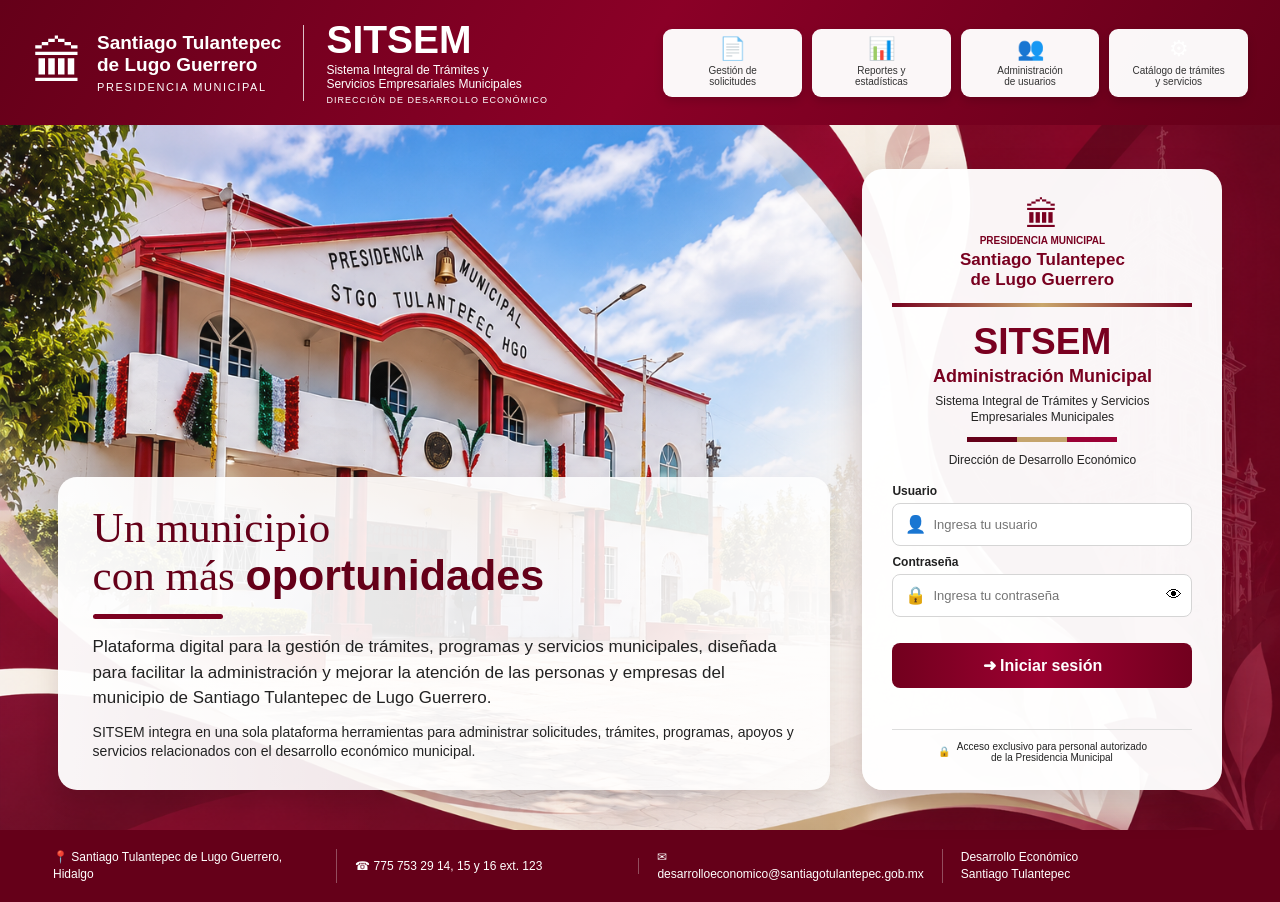
<file: index.html>
<!DOCTYPE html>
<html lang="es">

<head>

    <meta charset="UTF-8">

    <meta name="viewport"
          content="width=device-width, initial-scale=1.0">

    <title>SITSEM | Administración Municipal</title>

    <link rel="stylesheet" href="css/estilos.css">

</head>


<body>

    <header class="encabezado">


        <!-- MUNICIPIO -->

        <div class="municipio">

            <div class="logo-municipio">
                🏛
            </div>

            <div class="datos-municipio">

                <h2>
                    Santiago Tulantepec
                    <br>
                    de Lugo Guerrero
                </h2>

                <p>
                    PRESIDENCIA MUNICIPAL
                </p>

            </div>

        </div>


        <!-- LÍNEA -->

        <div class="linea"></div>


        <!-- SITSEM -->

        <div class="sitsem">

            <h1>
                SITSEM
            </h1>

            <p>
                Sistema Integral de Trámites y
                <br>
                Servicios Empresariales Municipales
            </p>

            <span>
                DIRECCIÓN DE DESARROLLO ECONÓMICO
            </span>

        </div>


        <!-- =================================================
             TARJETAS SUPERIORES
        ================================================== -->

        <div class="accesos">


            <div class="tarjeta">

                <span>📄</span>

                <p>
                    Gestión de
                    <br>
                    solicitudes
                </p>

            </div>


            <div class="tarjeta">

                <span>📊</span>

                <p>
                    Reportes y
                    <br>
                    estadísticas
                </p>

            </div>


            <div class="tarjeta">

                <span>👥</span>

                <p>
                    Administración
                    <br>
                    de usuarios
                </p>

            </div>


            <div class="tarjeta">

                <span>⚙</span>

                <p>
                    Catálogo de trámites
                    <br>
                    y servicios
                </p>

            </div>


        </div>


    </header>



    <!-- =====================================================
         CONTENIDO PRINCIPAL
    ====================================================== -->

    <main class="principal">


        <!-- =================================================
             PRESENTACIÓN
        ================================================== -->

        <section class="presentacion">


            <div class="mensaje">


                <h2>

                    Un municipio
                    <br>

                    con más
                    <strong>
                        oportunidades
                    </strong>

                </h2>


                <div class="decoracion"></div>


                <p>

                    Plataforma digital para la gestión
                    de trámites, programas y servicios
                    municipales, diseñada para facilitar
                    la administración y mejorar la atención
                    de las personas y empresas del municipio
                    de Santiago Tulantepec de Lugo Guerrero.

                </p>


                <p class="texto-secundario">

                    SITSEM integra en una sola plataforma
                    herramientas para administrar solicitudes,
                    trámites, programas, apoyos y servicios
                    relacionados con el desarrollo económico
                    municipal.

                </p>


            </div>


        </section>



        <!-- =================================================
             LOGIN
        ================================================== -->

        <section class="contenedor-login">


            <div class="login">


                <div class="logo-login">
                    🏛
                </div>


                <p class="presidencia">
                    PRESIDENCIA MUNICIPAL
                </p>


                <h3>

                    Santiago Tulantepec
                    <br>
                    de Lugo Guerrero

                </h3>


                <div class="onda"></div>


                <h1>
                    SITSEM
                </h1>


                <h2>
                    Administración Municipal
                </h2>


                <p class="descripcion">

                    Sistema Integral de Trámites y Servicios
                    <br>
                    Empresariales Municipales

                </p>


                <div class="colores">

                    <span></span>
                    <span></span>
                    <span></span>

                </div>


                <p class="direccion">

                    Dirección de Desarrollo Económico

                </p>



                <!-- FORMULARIO -->

                <form id="formLogin">


                    <label for="usuario">
                        Usuario
                    </label>


                    <div class="campo">

                        <span>
                            👤
                        </span>

                        <input
                            type="text"
                            id="usuario"
                            autocomplete="username"
                            placeholder="Ingresa tu usuario"
                            required
                        >

                    </div>



                    <label for="password">
                        Contraseña
                    </label>


                    <div class="campo">

                        <span>
                            🔒
                        </span>


                        <input
                            type="password"
                            id="password"
                            autocomplete="current-password"
                            placeholder="Ingresa tu contraseña"
                            required
                        >


                        <button
                            type="button"
                            class="mostrar"
                            id="mostrarPassword">

                            👁

                        </button>

                    </div>



                    <div class="opciones">


                      

                       


                    </div>



                    <button
                        type="submit"
                        class="btn-login">

                        ➜
                        Iniciar sesión

                    </button>


                    <p id="mensaje"></p>


                </form>



                <!-- SEGURIDAD -->

                <div class="seguridad">

                    🔒

                    <span>

                        Acceso exclusivo para personal autorizado
                        <br>
                        de la Presidencia Municipal

                    </span>

                </div>


            </div>


        </section>


    </main>



    <!-- =====================================================
         FOOTER
    ====================================================== -->

    <footer>


        <div>

            📍
            Santiago Tulantepec de Lugo Guerrero,
            Hidalgo

        </div>


        <div>

            ☎
            775 753 29 14, 15 y 16 ext. 123

        </div>


        <div>

            ✉
            desarrolloeconomico@santiagotulantepec.gob.mx

        </div>


        <div>

            Desarrollo Económico
            <br>
            Santiago Tulantepec

        </div>


    </footer>



    <script src="js/login.js"></script>


</body>

</html>
</file>
<file: css/estilos.css>
/* =====================================================
   CONFIGURACIÓN GENERAL
===================================================== */

* {
    margin: 0;
    padding: 0;
    box-sizing: border-box;
}

html,
body {
    width: 100%;
    min-height: 100%;
}

body {
    font-family: Arial, Helvetica, sans-serif;
    background: #f7f3ef;
    color: #222;
}


/* =====================================================
   ENCABEZADO
===================================================== */

.encabezado {

    height: 125px;
    width: 100%;

    background:
        linear-gradient(
            120deg,
            #650019,
            #8b0027,
            #650019
        );

    color: white;

    display: flex;
    align-items: center;

    padding: 12px 32px;

    gap: 22px;

}


/* =====================================================
   MUNICIPIO
===================================================== */

.municipio {

    display: flex;
    align-items: center;

    gap: 13px;

    flex-shrink: 0;

}


.logo-municipio {

    font-size: 52px;

}


.datos-municipio h2 {

    font-size: 19px;

    line-height: 1.15;

}


.datos-municipio p {

    margin-top: 6px;

    font-size: 11px;

    letter-spacing: 1.6px;

}


/* =====================================================
   LÍNEA
===================================================== */

.linea {

    width: 1px;

    height: 76px;

    background:
        rgba(255,255,255,.75);

    flex-shrink: 0;

}


/* =====================================================
   SITSEM
===================================================== */

.sitsem {

    min-width: 300px;

    flex-shrink: 0;

}


.sitsem h1 {

    font-size: 39px;

    line-height: 1;

}


.sitsem p {

    font-size: 12px;

    line-height: 1.2;

    margin-top: 4px;

}


.sitsem span {

    display: block;

    font-size: 9px;

    letter-spacing: 1px;

    margin-top: 4px;

}


/* =====================================================
   TARJETAS SUPERIORES
===================================================== */

.accesos {

    margin-left: auto;

    flex: 1;

    height: 100%;

    display: grid;

    grid-template-columns:
        repeat(4, 1fr);

    gap: 10px;

    align-items: center;

    padding-left: 15px;

}


/* =====================================================
   TARJETA
===================================================== */

.tarjeta {

    width: 100%;

    height: 68px;

    background:
        rgba(255,255,255,.97);

    border-radius: 9px;

    display: flex;

    flex-direction: column;

    justify-content: center;

    align-items: center;

    text-align: center;

    padding: 7px;

    box-shadow:
        0 4px 10px
        rgba(0,0,0,.15);

    transition:
        transform .25s ease;

}


.tarjeta:hover {

    transform:
        translateY(-2px);

}


.tarjeta span {

    font-size: 22px;

    line-height: 1;

    margin-bottom: 5px;

}


.tarjeta p {

    color: #333;

    font-size: 10px;

    line-height: 1.15;

}


/* =====================================================
   CONTENIDO PRINCIPAL
===================================================== */

.principal {

    min-height:
        calc(100vh - 195px);

    width: 100%;

    background-image:

        linear-gradient(
            90deg,
            rgba(255,255,255,.05),
            rgba(255,255,255,.02)
        ),

        url("../img/fondo-login.png");

    background-size: cover;

    background-position: center;

    background-repeat: no-repeat;

    display: grid;

    grid-template-columns:
        minmax(580px, 1.65fr)
        minmax(360px, .65fr);

    gap: 32px;

    padding:
        32px
        4.5%
        28px;

}


/* =====================================================
   PRESENTACIÓN
===================================================== */

.presentacion {

    display: flex;

    flex-direction: column;

    justify-content: flex-end;

    min-width: 0;

    padding-bottom: 12px;

}


/* =====================================================
   MENSAJE
===================================================== */

.mensaje {

    width: 100%;

    max-width: 800px;

    background:

        linear-gradient(
            90deg,
            rgba(255,255,255,.96),
            rgba(255,255,255,.82)
        );

    padding:
        28px
        35px;

    border-radius: 19px;

    box-shadow:
        0 9px 25px
        rgba(0,0,0,.10);

}


.mensaje h2 {

    color: #650019;

    font-family:
        Georgia,
        serif;

    font-size: 43px;

    font-weight: normal;

    line-height: 1.08;

}


.mensaje strong {

    font-family:
        Arial,
        sans-serif;

}


.decoracion {

    width: 130px;

    height: 5px;

    background:
        #7b001f;

    margin:
        15px 0;

    border-radius: 10px;

}


.mensaje p {

    max-width: 760px;

    font-size: 17px;

    line-height: 1.48;

}


.texto-secundario {

    margin-top: 13px;

    font-size: 14px !important;

    line-height: 1.4 !important;

}


/* =====================================================
   LOGIN
===================================================== */

.contenedor-login {

    display: flex;

    justify-content: center;

    align-items: center;

}


.login {

    width: 100%;

    max-width: 410px;

    background:
        rgba(255,255,255,.96);

    border-radius: 21px;

    padding:
        27px
        30px;

    box-shadow:
        0 14px 35px
        rgba(50,0,10,.24);

}


/* =====================================================
   CABECERA LOGIN
===================================================== */

.logo-login {

    text-align: center;

    color: #790020;

    font-size: 34px;

}


.presidencia {

    text-align: center;

    color: #790020;

    font-size: 10px;

    font-weight: bold;

}


.login h3 {

    text-align: center;

    color: #790020;

    font-size: 17px;

    line-height: 1.15;

    margin-top: 4px;

}


.onda {

    width: 100%;

    height: 4px;

    background:

        linear-gradient(
            90deg,
            #76001e,
            #c9a66b,
            #76001e
        );

    margin:
        14px 0;

}


.login > h1 {

    text-align: center;

    color: #790020;

    font-size: 37px;

}


.login > h2 {

    text-align: center;

    color: #790020;

    font-size: 18px;

    margin-top: 3px;

}


.descripcion {

    text-align: center;

    margin-top: 7px;

    font-size: 12px;

    line-height: 1.3;

}


/* =====================================================
   COLORES
===================================================== */

.colores {

    display: flex;

    justify-content: center;

    margin:
        11px 0;

}


.colores span {

    width: 50px;

    height: 5px;

}


.colores span:nth-child(1) {
    background: #650019;
}


.colores span:nth-child(2) {
    background: #c5a46d;
}


.colores span:nth-child(3) {
    background: #9b0035;
}


.direccion {

    text-align: center;

    margin-bottom: 17px;

    font-size: 12px;

}


/* =====================================================
   FORMULARIO
===================================================== */

form label {

    display: block;

    margin:
        9px 0 5px;

    font-weight: bold;

    font-size: 12px;

}


.campo {

    position: relative;

    display: flex;

    align-items: center;

}


.campo > span {

    position: absolute;

    left: 13px;

    font-size: 17px;

}


.campo input {

    width: 100%;

    height: 43px;

    padding:
        10px 40px;

    border:
        1px solid #d5d5d5;

    border-radius: 8px;

    font-size: 13px;

    outline: none;

    transition: .3s;

}


.campo input:focus {

    border-color:
        #810024;

    box-shadow:
        0 0 0 3px
        rgba(129,0,36,.10);

}


.mostrar {

    position: absolute;

    right: 10px;

    background: transparent;

    border: none;

    cursor: pointer;

    font-size: 16px;

}


/* =====================================================
   OPCIONES
===================================================== */

.opciones {

    display: flex;

    justify-content:
        space-between;

    align-items: center;

    margin:
        13px 0;

}


.recordar {

    display: flex;

    align-items: center;

    gap: 5px;

    font-size: 11px;

}


.opciones a {

    color: #790020;

    font-size: 11px;

    text-decoration: underline;

}


/* =====================================================
   BOTÓN
===================================================== */

.btn-login {

    width: 100%;

    border: none;

    border-radius: 8px;

    padding: 13px;

    background:

        linear-gradient(
            90deg,
            #72001e,
            #9d0031,
            #72001e
        );

    color: white;

    font-size: 16px;

    font-weight: bold;

    cursor: pointer;

    transition: .3s;

}


.btn-login:hover {

    transform:
        translateY(-2px);

    box-shadow:
        0 6px 14px
        rgba(110,0,30,.30);

}


/* =====================================================
   MENSAJE
===================================================== */

#mensaje {

    text-align: center;

    margin-top: 8px;

    font-size: 12px;

    min-height: 16px;

}


/* =====================================================
   SEGURIDAD
===================================================== */

.seguridad {

    margin-top: 17px;

    padding-top: 11px;

    border-top:
        1px solid #ddd;

    display: flex;

    justify-content: center;

    align-items: center;

    gap: 7px;

    font-size: 10px;

    text-align: center;

}


/* =====================================================
   FOOTER
===================================================== */

footer {

    min-height: 72px;

    background:
        #650019;

    color: white;

    display: grid;

    grid-template-columns:
        repeat(4,1fr);

    align-items: center;

    padding:
        13px
        35px;

    font-size: 12px;

}


footer div {

    padding:
        0 18px;

    border-right:
        1px solid
        rgba(255,255,255,.3);

    line-height: 1.4;

}


footer div:last-child {

    border-right: none;

}


/* =====================================================
   PANTALLAS MEDIANAS
===================================================== */

@media(max-width:1250px) {


    .encabezado {

        padding:
            12px 20px;

        gap: 15px;

    }


    .logo-municipio {

        font-size: 44px;

    }


    .datos-municipio h2 {

        font-size: 16px;

    }


    .sitsem {

        min-width: 255px;

    }


    .sitsem h1 {

        font-size: 34px;

    }


    .sitsem p {

        font-size: 11px;

    }


    .tarjeta {

        height: 64px;

    }


    .tarjeta span {

        font-size: 20px;

    }


    .tarjeta p {

        font-size: 9px;

    }


    .principal {

        grid-template-columns:
            minmax(500px, 1.6fr)
            minmax(340px, .7fr);

    }

}


/* =====================================================
   TABLET
===================================================== */

@media(max-width:1050px) {


    .encabezado {

        height: auto;

        min-height: 125px;

        flex-wrap: wrap;

    }


    .accesos {

        width: 100%;

        flex-basis: 100%;

        height: 68px;

    }


    .principal {

        grid-template-columns:
            1fr;

    }


    .presentacion {

        order: 2;

    }


    .contenedor-login {

        order: 1;

    }


    .login {

        max-width: 460px;

    }

}


/* =====================================================
   CELULAR
===================================================== */

@media(max-width:700px) {


    .encabezado {

        padding: 15px;

        flex-direction: column;

        align-items: center;

    }


    .municipio {

        display: none;

    }


    .linea {

        display: none;

    }


    .sitsem {

        min-width: auto;

        text-align: center;

    }


    .sitsem h1 {

        font-size: 34px;

    }


    .accesos {

        display: grid;

        grid-template-columns:
            repeat(2,1fr);

        height: auto;

        gap: 8px;

    }


    .tarjeta {

        height: 65px;

    }


    .principal {

        padding:
            20px 15px;

    }


    .mensaje {

        padding:
            23px 20px;

    }


    .mensaje h2 {

        font-size: 34px;

    }


    .mensaje p {

        font-size: 15px;

    }


    .login {

        padding:
            24px 20px;

    }


    footer {

        grid-template-columns:
            1fr;

        gap: 12px;

        text-align: center;

    }


    footer div {

        border: none;

    }

}
</file>
<file: style.css>
:root {
    --vino: #79001d;
    --vino-dark: #570016;
    --cafe: #86503b;
    --ink: #101828;
    --muted: #606977;
    --line: #e8e3e2;
}

* {
    box-sizing: border-box;
}

body {
    margin: 0;
    font-family: Arial, Helvetica, sans-serif;
    color: var(--ink);
    background: linear-gradient(
        115deg, #fffafa, #faf9f8 65%, #f8f6f5
    );
}

button, input {
    font: inherit;
}

button {
    cursor: pointer;
}

/* ICONOS SVG LOCALES */

.icon {
    width: 1em;
    height: 1em;
    display: inline-block;
    vertical-align: middle;
    flex-shrink: 0;
    stroke: currentColor;
    fill: none;
    stroke-width: 2;
    stroke-linecap: round;
    stroke-linejoin: round;
}

/* ENCABEZADO */

.topbar {
    min-height: 114px;
    display: flex;
    align-items: center;
    padding: 10px 31px 10px 43px;
    gap: 28px;
    background: linear-gradient(#fff, #f9f6f5);
    color: #69001a;
}

.municipio {
    display: flex;
    align-items: center;
    gap: 13px;
    flex: none;
    border-right: 1px solid #bb9aa2;
    padding-right: 30px;
    height: 80px;
}

.municipio img {
    height: 98px;
    width: 86px;
    object-fit: contain;
}

.municipio strong {
    font-size: 18px;
    line-height: 1.2;
    display: block;
    white-space: nowrap;
}

.municipio span {
    display: block;
    font-size: 13px;
    font-weight: 700;
    letter-spacing: 1px;
    margin-top: 6px;
}

.brand {
    min-width: 360px;
    flex: 1;
}

.brand h1 {
    font-size: 44px;
    line-height: .95;
    letter-spacing: -2px;
    margin: 0;
    font-weight: 800;
}

.brand p {
    font-size: 14px;
    margin: 2px 0 4px;
    white-space: nowrap;
}

.brand strong {
    font-size: 14px;
}

/* BUSCADOR Y USUARIO */

.header-right {
    display: flex;
    align-items: center;
    gap: 20px;
    position: relative;
}

.search {
    width: 290px;
    height: 41px;
    border: 1px solid #e5dddd;
    border-radius: 9px;
    background: #fff;
    display: flex;
    align-items: center;
    gap: 13px;
    padding: 0 13px;
    box-shadow: 0 3px 10px #00000009;
}

.search .icon {
    font-size: 17px;
}

.search input {
    border: 0;
    outline: 0;
    width: 100%;
    min-width: 0;
    font-size: 11px;
    background: transparent;
}

.bell {
    position: relative;
    background: none;
    border: 0;
    color: var(--vino);
    font-size: 26px;
    padding: 10px 23px 10px 10px;
    border-right: 1px solid #eee1e2;
}

.bell sup {
    position: absolute;
    top: 3px;
    right: 15px;
    background: #e5002d;
    color: white;
    border-radius: 20px;
    font-size: 11px;
    padding: 2px 5px;
}

.bell sup[hidden] {
    display: none;
}

.user-wrap {
    position: relative;
}

.user {
    border: 0;
    background: transparent;
    display: flex;
    align-items: center;
    gap: 11px;
    color: #650019;
    text-align: left;
    min-width: 160px;
}

.avatar {
    height: 42px;
    width: 42px;
    border-radius: 50%;
    display: grid;
    place-items: center;
    background: linear-gradient(145deg, #aaa, #ebc5bb);
    font-size: 23px;
    color: #6d2432;
}

.user strong {
    font-size: 14px;
}

.user > .icon {
    margin-left: auto;
    font-size: 12px;
}

.user-menu {
    display: none;
    position: absolute;
    z-index: 10;
    right: 0;
    top: 49px;
    width: 190px;
    background: white;
    border: 1px solid #e6d9d9;
    border-radius: 8px;
    box-shadow: 0 8px 25px #0002;
    overflow: hidden;
}

.user-menu.open {
    display: block;
}

.user-menu button {
    width: 100%;
    text-align: left;
    border: 0;
    background: white;
    padding: 12px;
}

.user-menu button:hover {
    background: #fff0f2;
}

/* MENÚ HORIZONTAL */

.navbar {
    min-height: 62px;
    background: linear-gradient(
        90deg, #650018, #77001e 65%, #680018
    );
    display: flex;
    align-items: center;
    justify-content: space-between;
    padding: 9px 18px;
    gap: 4px;
    overflow-x: auto;
}

.navbar button {
    border: 0;
    color: white;
    background: transparent;
    white-space: nowrap;
    padding: 12px 13px;
    display: flex;
    align-items: center;
    gap: 12px;
    font-size: 12px;
    border-radius: 7px;
}

.navbar .icon {
    font-size: 21px;
}

.navbar button.active,
.navbar button:hover {
    background: #fff8f7;
    color: #6b0019;
    font-weight: 700;
}

/* CONTENIDO PRINCIPAL */

main {
    max-width: 1700px;
    margin: auto;
}

/* BIENVENIDA */

.hero {
    height: 274px;
    display: flex;
    overflow: hidden;
    background: #f7eeea;
}

.hero-copy {
    width: 40%;
    min-width: 510px;
    position: relative;
    z-index: 1;
    background: linear-gradient(
        115deg,
        #faf4f0 0%,
        #fffaf6 65%,
        #f6e8e4 100%
    );
    padding: 36px 0 10px 6%;
    color: #79001d;
}

.hero-copy::after {
    content: "";
    position: absolute;
    left: calc(100% - 40px);
    top: -65px;
    width: 190px;
    height: 390px;
    background: linear-gradient(
        125deg, #a80d3d, #750020 55%, #580018
    );
    border-radius: 48% 0 0 45%;
    transform: rotate(-29deg);
    z-index: -1;
    opacity: .95;
}

.hero-copy h2 {
    font-size: 45px;
    letter-spacing: -1.5px;
    margin: 0;
    font-weight: 800;
    line-height: 1.1;
}

.hero-copy h3 {
    font-size: 21px;
    margin: 1px 0 11px;
    white-space: nowrap;
}

.hero-copy p {
    font-size: 17px;
    line-height: 20px;
    margin: 10px 0 16px;
    color: #192231;
}

.hero-copy em {
    font-family: Georgia, serif;
    font-size: 16px;
    line-height: 21px;
    color: #630019;
}

.stripes {
    display: flex;
    gap: 3px;
}

.stripes span {
    height: 6px;
    width: 68px;
    border-radius: 4px;
    background: #850022;
}

.stripes span:nth-child(2) {
    background: #e3a17b;
}

.stripes span:nth-child(3) {
    background: #99563d;
}

.leaf-decoration {
    position: absolute;
    left: -40px;
    top: 5px;
    color: #ead6c8;
    font-size: 270px;
    opacity: .55;
    z-index: -1;
    transform: rotate(-35deg);
}

.hero-photo {
    flex: 1;
    background:
        url('assets/presidencia.png')
        center center / cover no-repeat;
}

/* PANELES */

.dashboard {
    display: grid;
    grid-template-columns: 2.08fr 1fr;
    gap: 18px;
    padding: 16px 19px 30px;
}

.panel {
    background: linear-gradient(140deg, #fff, #fafafa);
    border: 1px solid #dedede;
    border-radius: 11px;
    box-shadow: 0 7px 20px #00000007;
    min-width: 0;
    padding: 12px;
}

.panel-heading {
    min-height: 37px;
    display: flex;
    align-items: center;
    justify-content: space-between;
    padding: 0 1px 8px 9px;
    border-bottom: 1px solid #eee;
}

.panel-heading h2 {
    margin: 0;
    color: #70001c;
    font-size: 20px;
    display: flex;
    align-items: center;
    gap: 16px;
}

.panel-heading h2 .icon {
    font-size: 24px;
}

.view-all {
    background: #80001f;
    color: white;
    border: 0;
    border-radius: 6px;
    padding: 7px 14px;
    font-size: 12px;
}

.view-all .icon {
    margin-left: 5px;
}

/* NOTIFICACIONES */

.notification-list {
    padding-left: 16px;
}

.notification {
    position: relative;
    display: grid;
    grid-template-columns:
        64px minmax(0,1fr) 126px 100px 20px;
    align-items: center;
    gap: 12px;
    min-height: 69px;
    border-bottom: 1px solid #eee;
    padding: 4px 6px 4px 13px;
    cursor: pointer;
}

.notification::before {
    content: "";
    position: absolute;
    left: -5px;
    top: 50%;
    width: 11px;
    height: 11px;
    border-radius: 50%;
    background: var(--dot);
}

.notification:hover {
    background: #fff9fa;
}

.notice-icon {
    height: 51px;
    width: 51px;
    border-radius: 50%;
    display: grid;
    place-items: center;
    font-size: 25px;
    color: var(--tone);
    background: var(--light);
}

.notice-text strong {
    font-size: 14px;
    display: block;
    margin-bottom: 3px;
}

.notice-text p,
.notice-text small {
    margin: 0;
    color: #626a76;
    font-size: 12px;
    line-height: 17px;
}

.notice-date {
    color: #687181;
    font-size: 12px;
    text-align: right;
}

.status {
    justify-self: center;
    min-width: 86px;
    text-align: center;
    border-radius: 7px;
    padding: 7px 8px;
    background: var(--light);
    color: var(--tone);
    font-size: 12px;
}

.chevron {
    color: #0e1825;
    font-size: 17px;
}

.empty-notifications {
    padding: 35px 15px;
    text-align: center;
    color: #687181;
    font-size: 13px;
}

.empty-notifications .icon {
    font-size: 30px;
    color: var(--vino);
}

/* RESUMEN RÁPIDO */

.summary {
    padding: 12px 18px 18px;
}

.stats {
    display: grid;
    grid-template-columns: 1fr 1fr;
    gap: 8px;
    margin-top: 6px;
}

.stat {
    min-height: 101px;
    border-radius: 12px;
    background: var(--statbg);
    padding: 12px;
    display: flex;
    align-items: center;
    gap: 14px;
}

.stat-icon {
    flex: none;
    height: 58px;
    width: 58px;
    border-radius: 19px;
    background: var(--light);
    color: var(--tone);
    display: grid;
    place-items: center;
    font-size: 29px;
}

.stat strong {
    display: block;
    font-size: 23px;
    color: #111827;
    line-height: 26px;
}

.stat p {
    margin: 2px 0 4px;
    font-size: 12px;
    line-height: 15px;
}

.stat b {
    display: block;
    color: #6b7280;
    font-size: 13px;
}

.stat small {
    color: #6b7280;
    font-size: 11px;
}

/* MENSAJES */

.toast {
    position: fixed;
    right: 22px;
    bottom: 22px;
    background: #690019;
    color: white;
    border-radius: 9px;
    padding: 13px 20px;
    box-shadow: 0 8px 28px #0003;
    opacity: 0;
    pointer-events: none;
    transform: translateY(10px);
    transition: .2s;
    z-index: 30;
}

.toast.show {
    opacity: 1;
    transform: translateY(0);
}

/* RESPONSIVE */

@media (max-width: 1350px) {

    .topbar {
        gap: 15px;
        padding: 10px 18px;
    }

    .brand {
        min-width: 290px;
    }

    .brand h1 {
        font-size: 37px;
    }

    .brand p {
        font-size: 11px;
    }

    .municipio {
        padding-right: 15px;
    }

    .municipio strong {
        font-size: 15px;
    }

    .search {
        width: 225px;
    }

    .navbar button {
        padding: 10px 8px;
        gap: 7px;
    }

    .navbar .icon {
        font-size: 17px;
    }

    .dashboard {
        grid-template-columns: 1.7fr 1fr;
    }
}

@media (max-width: 950px) {

    .topbar {
        flex-wrap: wrap;
    }

    .brand {
        flex: 1;
    }

    .header-right {
        width: 100%;
        min-height: 64px;
        justify-content: space-between;
    }

    .search {
        flex: 1;
    }

    .hero-copy {
        min-width: 0;
        width: 55%;
        padding-left: 30px;
    }

    .hero-copy h2 {
        font-size: 37px;
    }

    .hero-copy h3 {
        font-size: 16px;
    }

    .hero-copy p {
        font-size: 14px;
    }

    .dashboard {
        grid-template-columns: 1fr;
    }
}

@media (max-width: 600px) {

    .municipio {
        height: 62px;
    }

    .municipio img {
        height: 60px;
        width: 55px;
    }

    .municipio strong {
        font-size: 12px;
    }

    .municipio span {
        font-size: 9px;
    }

    .brand {
        min-width: 0;
    }

    .brand h1 {
        font-size: 30px;
    }

    .brand p {
        white-space: normal;
    }

    .brand strong {
        font-size: 11px;
    }

    .header-right {
        gap: 8px;
    }

    .user {
        min-width: 0;
        gap: 6px;
    }

    .user strong {
        font-size: 11px;
    }

    .avatar {
        height: 34px;
        width: 34px;
        font-size: 18px;
    }

    .bell {
        padding-right: 12px;
    }

    .hero {
        height: 300px;
    }

    .hero-copy {
        width: 75%;
        padding: 26px 8px 10px 20px;
    }

    .hero-copy::after {
        left: calc(100% - 15px);
    }

    .hero-copy h2 {
        font-size: 33px;
    }

    .hero-copy h3 {
        white-space: normal;
    }

    .hero-copy p {
        font-size: 13px;
        line-height: 18px;
    }

    .hero-copy em {
        font-size: 13px;
    }

    .dashboard {
        padding: 12px 9px 20px;
    }

    .notification {
        grid-template-columns: 42px 1fr 16px;
        gap: 7px;
    }

    .notice-icon {
        height: 38px;
        width: 38px;
        font-size: 19px;
    }

    .notice-date,
    .status {
        display: none;
    }

    .notice-text strong {
        font-size: 12px;
    }

    .notice-text p,
    .notice-text small {
        font-size: 10px;
    }

    .summary {
        padding: 12px;
    }

    .stat {
        gap: 7px;
        padding: 7px;
    }

    .stat-icon {
        width: 39px;
        height: 39px;
        font-size: 20px;
    }

    .stat strong {
        font-size: 20px;
    }

    .stat p {
        font-size: 10px;
    }
}


/* Módulos funcionales: programas, apoyos y convocatorias */
.catalog-module{margin:28px auto 50px;max-width:1500px;padding:0 28px;color:#33272a}
.catalog-module[hidden]{display:none!important}
.catalog-header{display:flex;align-items:center;justify-content:space-between;gap:18px;margin-bottom:20px;padding:24px 26px;background:linear-gradient(115deg,#650019,#8b0027);border-radius:14px;color:#fff;box-shadow:0 8px 22px #65001918}
.catalog-header h2{font-size:26px;margin:4px 0 8px}.catalog-header p{margin:0;color:#f4e6e9}.catalog-header .catalog-kicker{font-size:11px;letter-spacing:1.7px;font-weight:700;color:#e4c48d}
.catalog-back,.catalog-list-heading button{border:1px solid #e3d5d8;background:#fff;color:#650019;border-radius:8px;padding:10px 14px;font-weight:700;cursor:pointer}
.catalog-layout{display:grid;grid-template-columns:minmax(280px,360px) minmax(0,1fr);gap:22px;align-items:start}
.catalog-form,.catalog-list-panel{background:#fff;border:1px solid #eadfe1;border-radius:13px;padding:22px;box-shadow:0 5px 20px #2c101008}
.catalog-form h3,.catalog-list-heading h3{margin:0 0 18px;color:#650019;font-size:18px}.catalog-field{display:flex;flex-direction:column;gap:7px;margin-bottom:15px}.catalog-field label{font-size:13px;font-weight:700;color:#4d3339}.catalog-field input,.catalog-field textarea,.catalog-field select{width:100%;border:1px solid #d8c9cd;border-radius:7px;padding:10px 11px;font:inherit;color:#302428;background:#fff;box-sizing:border-box}.catalog-field input:focus,.catalog-field textarea:focus,.catalog-field select:focus{outline:2px solid #c5a46d55;border-color:#8b0027}.catalog-field textarea{resize:vertical}.catalog-dates{display:grid;grid-template-columns:1fr 1fr;gap:12px}.catalog-actions{display:flex;gap:10px;flex-wrap:wrap;margin-top:5px}.catalog-actions button{border:0;border-radius:8px;background:#79001d;color:white;font-weight:700;padding:11px 16px;cursor:pointer}.catalog-actions .catalog-cancel{background:#f1e9eb;color:#650019}.catalog-list-heading{display:flex;align-items:center;justify-content:space-between;gap:12px;margin-bottom:14px}.catalog-list-heading h3{margin:0}.catalog-list{display:grid;gap:12px}.catalog-card{border:1px solid #eadfe1;border-left:4px solid #8b0027;border-radius:9px;padding:16px;background:#fffdfd}.catalog-card-top{display:flex;justify-content:space-between;align-items:flex-start;gap:12px}.catalog-card h4{margin:0 0 8px;color:#650019;font-size:16px}.catalog-card p{margin:6px 0;line-height:1.45;font-size:13px;overflow-wrap:anywhere}.catalog-card .catalog-meta{font-size:12px;color:#725f64}.catalog-badge{display:inline-block;padding:4px 9px;border-radius:20px;background:#e2f3e8;color:#17643a;font-size:11px;font-weight:700;white-space:nowrap}.catalog-badge.inactivo{background:#f8e6e8;color:#8b0027}.catalog-card-actions{display:flex;gap:8px;flex-wrap:wrap;margin-top:12px}.catalog-card-actions button{border:1px solid #ddcbd0;border-radius:6px;padding:7px 10px;background:#fff;color:#650019;font-weight:700;cursor:pointer;font-size:12px}.catalog-card-actions button.danger{color:#a02727}.catalog-empty{padding:30px;text-align:center;color:#806f73;background:#fbf7f7;border-radius:8px}.catalog-message{display:none;margin:0 0 16px;padding:12px 15px;border-radius:8px;font-size:14px}.catalog-message.show{display:block}.catalog-message.ok{background:#e8f5ec;color:#17643a}.catalog-message.error{background:#fbe9e9;color:#922222}
@media(max-width:900px){.catalog-layout{grid-template-columns:1fr}.catalog-module{padding:0 14px}.catalog-header{align-items:flex-start;flex-direction:column}.catalog-dates{grid-template-columns:1fr 1fr}}
@media(max-width:520px){.catalog-dates{grid-template-columns:1fr}.catalog-list-heading{align-items:flex-start;flex-direction:column}.catalog-card-top{flex-direction:column}}

/* Asegura que los módulos ocultos no se muestren por reglas de diseño */
[hidden]{display:none!important}
</file>
<file: documentos.css>
.doc-section{max-width:1150px;margin:25px auto;padding:26px;background:#fff;border-radius:14px;box-shadow:0 5px 20px #0001;color:#292929}.doc-section h2{color:#750024;margin-bottom:10px}.doc-section p{margin-bottom:16px}.doc-grid{display:grid;grid-template-columns:repeat(2,minmax(0,1fr));gap:16px}.doc-field{display:flex;flex-direction:column;gap:7px;padding:14px;border:1px solid #e7dfe1;border-radius:10px}.doc-field label{font-weight:650}.doc-field input,.doc-field select{padding:10px;border:1px solid #bbb;border-radius:7px;width:100%;max-width:100%;background:white;color:#222}.doc-field small{color:#666}.doc-actions{display:flex;gap:12px;flex-wrap:wrap;margin-top:20px}.doc-actions button{border:0;border-radius:7px;padding:12px 18px;background:#750024;color:white;cursor:pointer}.doc-actions button.secondary{background:#555}.doc-status{margin-top:14px;white-space:pre-line;font-weight:600}.doc-hidden{display:none!important}@media(max-width:750px){.doc-grid{grid-template-columns:1fr}.doc-section{padding:16px}}
</file>
